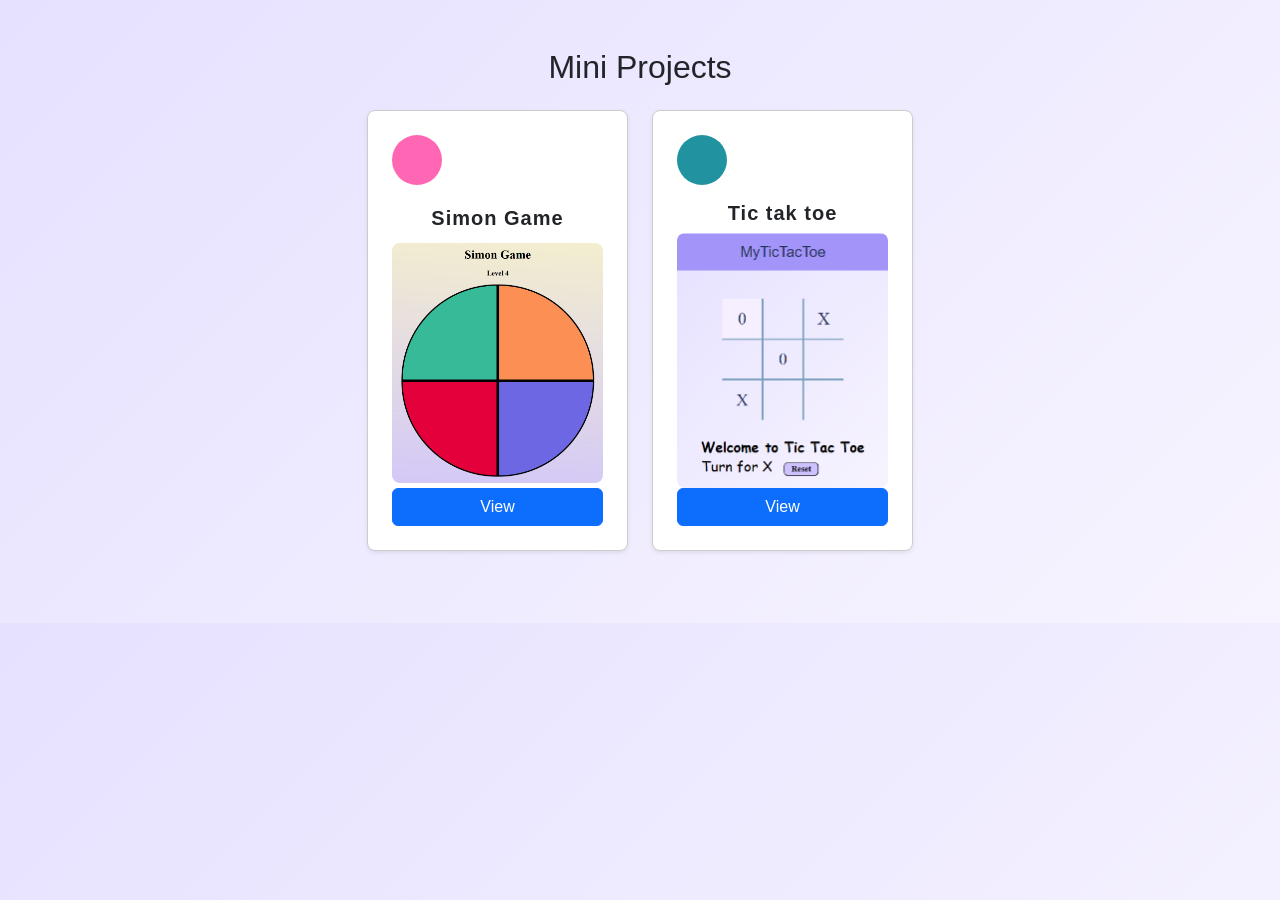
<file: index.html>
<!DOCTYPE html>
<html lang="en">
  <head>
    <meta charset="UTF-8" />
    <meta name="viewport" content="width=device-width, initial-scale=1.0" />
    <title>Document</title>

    <link
      href="https://cdn.jsdelivr.net/npm/bootstrap@5.3.3/dist/css/bootstrap.min.css"
      rel="stylesheet"
      integrity="sha384-QWTKZyjpPEjISv5WaRU9OFeRpok6YctnYmDr5pNlyT2bRjXh0JMhjY6hW+ALEwIH"
      crossorigin="anonymous"
    />
    <link href="https://unpkg.com/aos@2.3.1/dist/aos.css" rel="stylesheet" />
    <link rel="stylesheet" href="style.css" />
  </head>
  <body>
    <section id="services" class="features py-5">
      <div class="container text-center">
        <!-- Title -->
        <h2 class="mb-4">Mini Projects</h2>

        <!-- Feature Blocks -->
        <div class="row justify-content-center">
          <!-- First Feature -->
          <div
            class="col-lg-3 col-md-6 mb-4"
            data-aos="fade-up"
            data-aos-duration="1000"
          >
            <div class="card shadow-sm p-4 pop-up">
              <div class="circle bg-pink mb-3"></div>
              <h5 class="card-title">Simon Game</h5>
              <img src="image/simon.png" alt="Simon" class="card-img" />
              <a href="SimonGame/index.html" class="btn btn-primary">View</a>
            </div>
          </div>

          <!-- Second Feature -->
          <div
            class="col-lg-3 col-md-6 mb-4"
            data-aos="fade-down"
            data-aos-duration="1000"
          >
            <div class="card shadow-sm p-4 pop-up">
              <div class="circle bg-3 mb-3"></div>
              <h5 class="card-title">Tic tak toe</h5>
              <img src="image/tic-tak-toe.png" alt="TTT" class="card-img" />
              <a href="Tic-Tac-toe/index.html" class="btn btn-primary">View</a>
            </div>
          </div>
        </div>
      </div>
    </section>
    <script src="https://unpkg.com/aos@2.3.1/dist/aos.js"></script>

    <script>
      AOS.init();
    </script>
  </body>
</html>
</file>
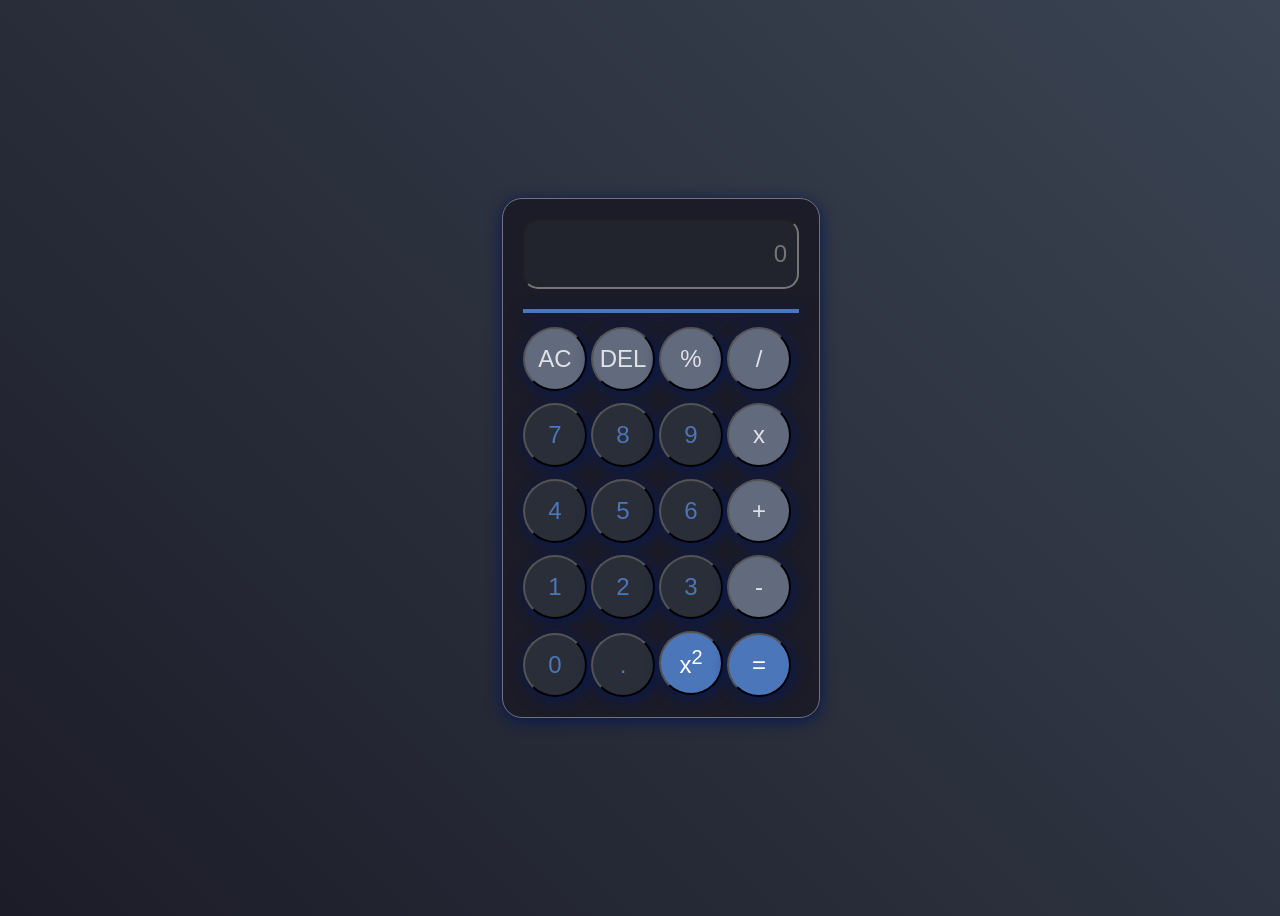
<file: Calculater/index.html>
<!DOCTYPE html>
<html lang="en">
<head>
    <meta charset="UTF-8">
    <meta name="viewport" content="width=device-width, initial-scale=1.0">
    <link rel="stylesheet" href="style.css">
    <link rel="icon" href="/image/calculator.png" style="height: 16px;width: 16px;">
    <title>Calculator</title>
</head>
<body>
    <div class="container">
      <div id="calculator">
        <input type="text" id="screen" placeholder="0" readonly>
        <hr style="margin-top: 20px; margin-bottom: 2px;">
        <div>
          <button class="button op" onclick="clearDisplay('AC')">AC</button>
          <button class="button op" onclick="clearDisplay('DEL')">DEL</button>
          <button class="button op" onclick="appendToDisplay('%')">%</button>
          <button class="button op" onclick="appendToDisplay('/')">/</button>
        </div>
        
        <div>
          <button class = 'button' onclick="appendToDisplay('7')">7</button>
          <button class = 'button' onclick="appendToDisplay('8')">8</button>
          <button class = 'button' onclick="appendToDisplay('9')">9</button>
          <button class = 'button op' onclick="appendToDisplay('*')">x</button>
        </div> 

        <div>
          <button class="button" onclick="appendToDisplay('4')">4</button>
          <button class="button" onclick="appendToDisplay('5')">5</button>
          <button class="button" onclick="appendToDisplay('6')">6</button>
          <button class="button op" onclick="appendToDisplay('+')">+</button>
        </div>
        
        <div>
          <button class="button" onclick="appendToDisplay('1')">1</button>
          <button class="button" onclick="appendToDisplay('2')">2</button>
          <button class="button" onclick="appendToDisplay('3')">3</button>
          <button class="button op" onclick="appendToDisplay('-')">-</button>
        </div>

        <div>
          <button class="button" onclick="appendToDisplay('0')">0</button>
          <button class="button" onclick="appendToDisplay('.')">.</button>
          <button class="button eq" onclick="square()">x<sup>2</sup></button>
          <button class="button eq" onclick="claculate()" >=</button>
        </div>


      </div>
    </div>

    <script src="script.js"></script>
</body>
</html>
</file>
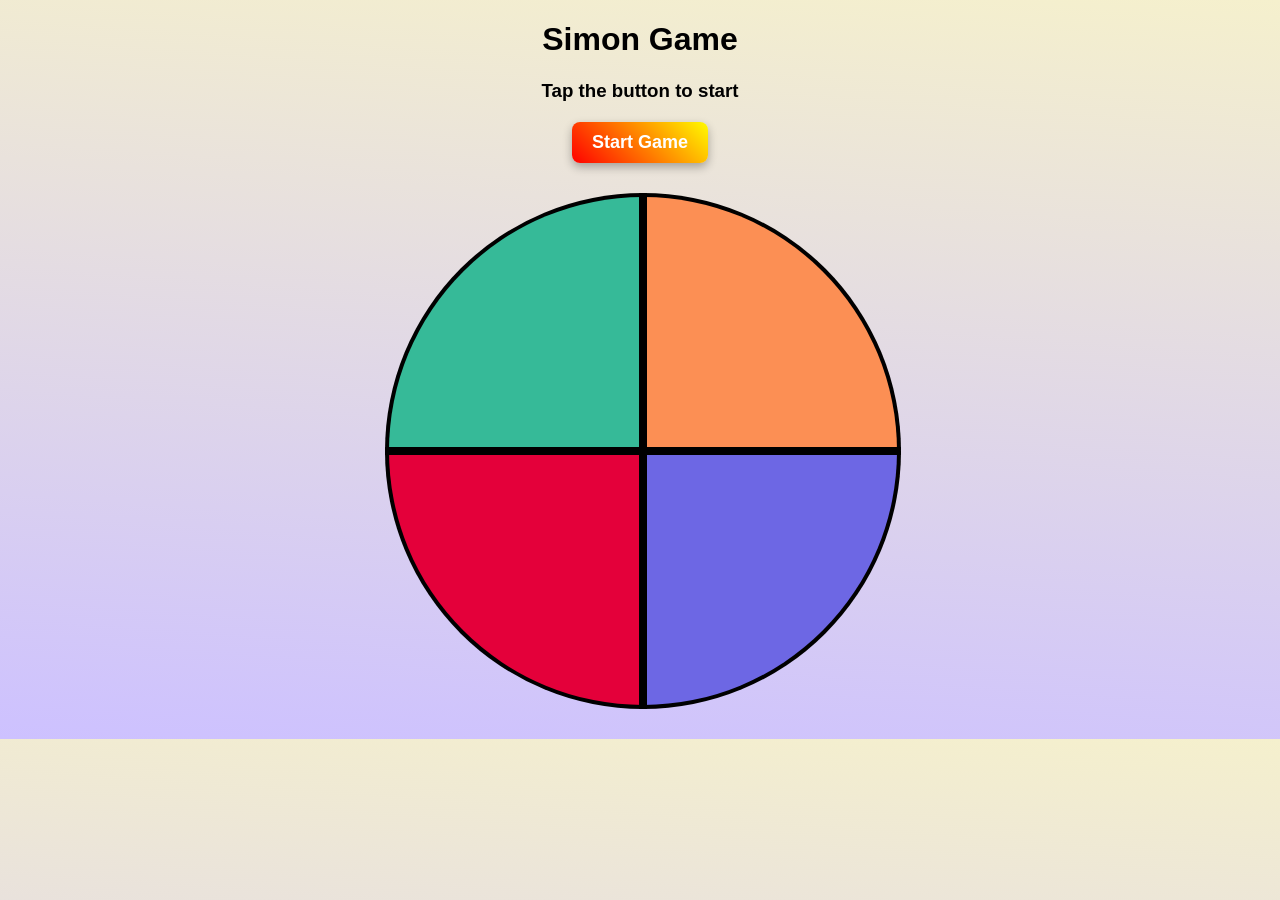
<file: SimonGame/index.html>
<!DOCTYPE html>
<html lang="en">
  <head>
    <meta charset="UTF-8" />
    <meta name="viewport" content="width=device-width, initial-scale=1.0" />
    <link rel="stylesheet" href="style.css" />
    <title>Simon Game</title>
  </head>
  <body>
    <h1>Simon Game</h1>
    <h3>Tap the button to start</h3>
    <button id="start-btn">Start Game</button>

    <div class="container">
      <div class="line-one">
        <div class="btn green"></div>
        <div class="btn red"></div>
      </div>
      <div class="line-two">
        <div class="btn orange"></div>
        <div class="btn purple"></div>
      </div>
    </div>

    <script src="main.js"></script>
  </body>
</html>
</file>
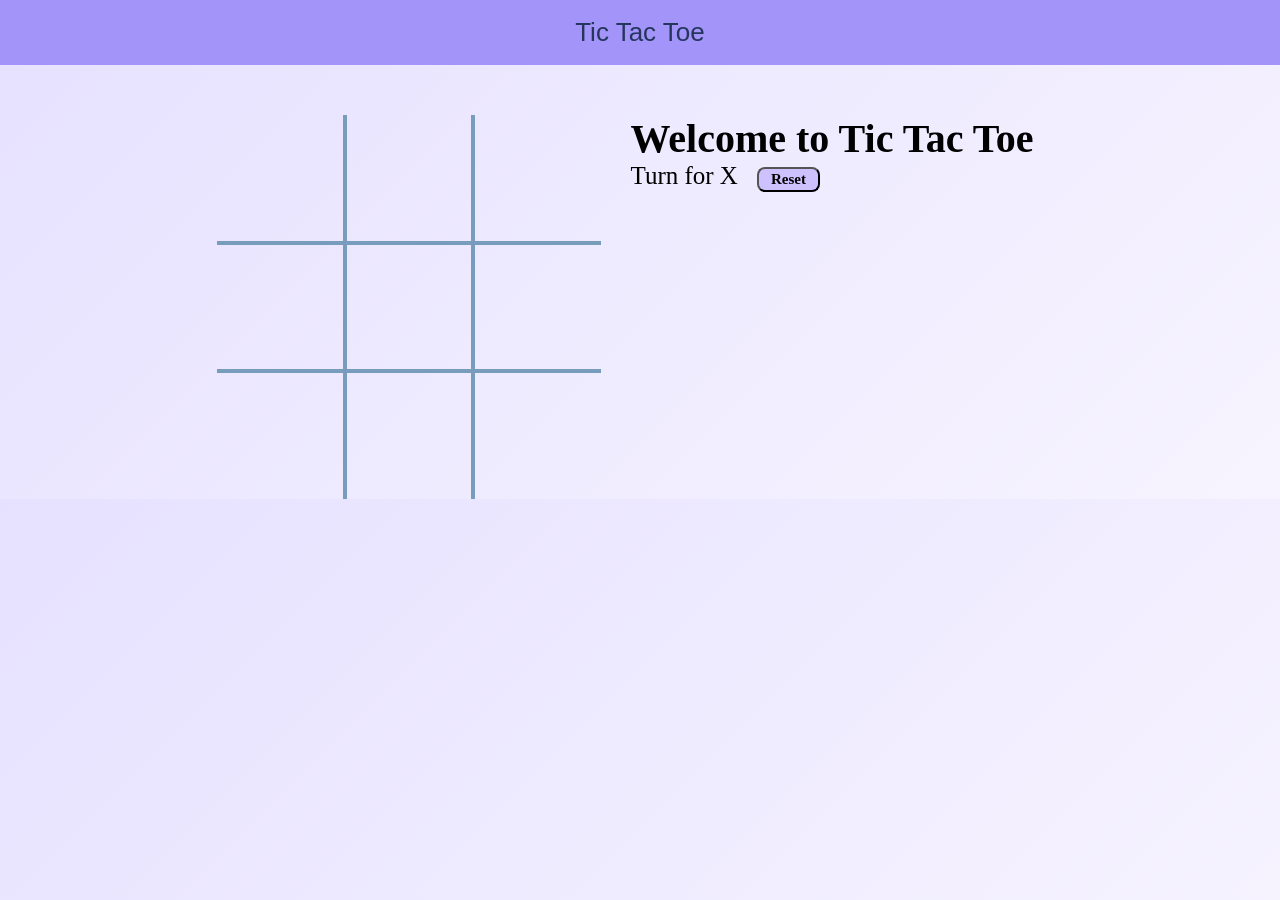
<file: Tic-Tac-toe/index.html>
<!DOCTYPE html>
<html lang="en">

<head>
    <meta charset="UTF-8">
    <meta http-equiv="X-UA-Compatible" content="IE=edge">
    <meta name="viewport" content="width=device-width, initial-scale=1.0">
    <title>Tic Tac Toe</title>
    <link rel="stylesheet" href="style.css">
</head>

<body>
    <nav>
        Tic Tac Toe
    </nav>
    <div class="gameContainer">
        <div class="container">
            <div class="box bt-0 bl-0">
                <span class="boxText"></span>
            </div>
            <div class="box bt-0">
                <span class="boxText"></span>
            </div>
            <div class="box bt-0 br-0">
                <span class="boxText"></span>
            </div>
            <div class="box bl-0">
                <span class="boxText"></span>
            </div>
            <div class="box">
                <span class="boxText"></span>
            </div>
            <div class="box br-0">
                <span class="boxText"></span>
            </div>
            <div class="box bl-0 bb-0">
                <span class="boxText"></span>
            </div>
            <div class="box bb-0">
                <span class="boxText"></span>
            </div>
            <div class="box br-0 bb-0">
                <span class="boxText"></span>
            </div>
        </div>
        <div class="gameInfo">
            <h1>Welcome to Tic Tac Toe</h1>
            <div class="buttonBoard">
                <span class="info">Turn for X</span>
                <button id="reset">Reset</button>
            </div>
            <div class="image">
                <img src="excited.gif" alt="505 : image Not found">
            </div>
        </div>
    </div>
    <script src="script.js"></script>
</body>

</html>
</file>
<file: style.css>
body {
  font-family: "Roboto", sans-serif;
  background: linear-gradient(135deg, #e6e1ff, #f7f4ff);
}

.features .row {
  display: flex;
  flex-wrap: wrap;
}
.features .card {
  height: 100%;
  display: flex;
  flex-direction: column;
  justify-content: space-between;
}
.card-img {
  border-radius: 8px;
}

.card-title {
  letter-spacing: 1px;
  font-weight: bold;
}

.circle {
  width:  50px;
  height: 50px;
  border-radius: 50%;
  display: inline-block;
}
.bg-dark {
  background-color: #333;
}
.bg-pink {
  background-color: #ff66b3;
}
.bg-3 {
  background-color: #2193a0;
}
.bg-primary {
  background-color: #007bff;
}

/* Base Div Styling */
.pop-up {
  background-color: #fff;
  border: 1px solid #ccc;
  border-radius: 8px;
  padding: 20px;
  text-align: center;
  transition: all 0.3s ease;
  box-shadow: 0 4px 6px rgba(0, 0, 0, 0.1);
}

.pop-up:hover {
  transform: scale(1.1);
  box-shadow: 0 10px 20px rgba(0, 0, 0, 0.2);
  background-color: #f9f9f9;
}

.pop-up:hover * {
  transform: scale(1.05);
  transition: transform 0.3s ease;
}
</file>
<file: Calculater/style.css>
body{ 
    /* width: 100%;*/
    height: 100vh; 
    display: flex;
    justify-content: center;
    align-items: center;    
    background: linear-gradient(45deg, #1C1C28, #3a4452);
}

#calculator{
    border: 1px solid #717377;
    padding: 20px;
    border-radius: 20px;
    background: transparent;
    box-shadow: 0px 3px 15px #071953;
    background-color: #1C1C28;    
    /* box-shadow: inset 0px 0px 10px rgba(0, 0, 0, 0.5); */
}

.button{
    height: 64px;
    width: 64px;
    border-radius: 50%;
    justify-items: center;
    font-size: x-large;
    margin-top: 12px;
    background-color:#2A2E39 ;
    color: #4C76BA;
    box-shadow: 2px 3px 15px #071953;
}

.button:hover {
    background-color: #353B48;
  }

.op{
    background-color:#626A7D;
    color: #E0E2E6;
}

.eq{
    background-color: #4C76BA;
    color: white;
}

hr{
    border: 2px solid #4C76BA;
    box-shadow: 2px 3px 15px #071953;
}

div{
    width:276px;
}

#screen{
    height:70px ;
    width: 100%;
    border-radius: 15px;
    font-size: x-large;
    padding-right: 10px;
    color: #ebf4f6;
    text-align: right;
    background-color: #21242C ;
    box-sizing: border-box;
}
</file>
<file: SimonGame/style.css>
/* General Styles */
body {
  text-align: center;
  background: linear-gradient(4deg, #cdc1ff, #f5f0cd);
  margin: 0;
  font-family: Arial, sans-serif;
}

/* Button Styles */
.btn {
  height: 150px;
  width: 150px;
  border: 4px solid black;
  display: flex;
  justify-content: center;
  align-items: center;
  cursor: pointer;
  margin: 0; /* Remove margin */
  padding: 0; /* Remove padding */
}

/* Start Button */
#start-btn {
  display: block;
  margin: 20px auto;
  padding: 10px 20px;
  font-size: 18px;
  font-weight: bold;
  color: white;
  background: linear-gradient(45deg, #ff0000, #fffb00);
  border: none;
  border-radius: 8px;
  cursor: pointer;
  box-shadow: 0px 4px 10px rgba(0, 0, 0, 0.3);
  transition: 0.3s ease-in-out;
}

#start-btn:hover {
  transform: scale(1.05);
  box-shadow: 0px 6px 15px rgba(0, 0, 0, 0.4);
}

#start-btn:active {
  transform: scale(0.95);
}

/* Container for Game */
.container {
  display: grid;
  grid-template-columns: repeat(2, 1fr);
  width: 310px; /* Ensure the width fits perfectly */
  margin: 30px auto;
}

/* Color Styles with Circular Layout */
.green {
  border-top-left-radius: 100%;
  background-color: #36ba98;
}

.red {
  border-bottom-left-radius: 100%;
  background-color: #e4003a;
}

.orange {
  background-color: #fc8f54;
  border-top-right-radius: 100%;
}

.purple {
  border-bottom-right-radius: 100%;
  background-color: #6d67e4;
}

/* Flash Effects */
.flash {
  background-color: antiquewhite;
}

.uflash {
  background-color: #11ff00;
}

/* Game Over Effect */
.wrong {
  background-color: #ff2929;
}

/* Responsive Design */
@media (min-width: 600px) {
  .btn {
    height: 200px;
    width: 200px;
  }
  .container {
    width: 410px;
  }
}

@media (min-width: 768px) {
  .btn {
    height: 250px;
    width: 250px;
  }
  .container {
    width: 510px;
  }
}
</file>
<file: Tic-Tac-toe/style.css>
/* @import url('https://fonts.googleapis.com/css2?family=Baloo+Bhai+2:wght@600&family=Roboto&display=swap'); */

body{
    background: linear-gradient(135deg, #e6e1ff, #f7f4ff);
}
nav {
    background-color: #A294F9;
    color: #26355D;
    height: 65px;
    font-size: 26px;
    display: flex;
    align-items: center;
    justify-content: center;
    font-weight: normal;
    padding: 0px 15px;
    font-family: 'Roboto', sans-serif;
}


* {
    margin: 0%;
    padding: 0%;
}

.gameContainer {
    display: flex;
    justify-content: center;
    margin-top: 50px;
}

.container {
    display: grid;
    grid-template-rows: repeat(3, 10vw);
    grid-template-columns: repeat(3, 10vw);
}

.box {
    border: 2px solid #789DBC;
    font-size: 8vw;
    cursor: pointer;
    display: flex;
    justify-content: center;
    align-items: center;
}

.box:hover {
    background-color: #F5EFFF;
}

.buttonBoard{
    justify-items: center;
}

.gameInfo {
    padding: 0px 30px;

    font-family: 'Baloo Bhai 2', cursive;
}

.gameInfo h1 {
    font-size: 2.5rem;
}

.info {
    font-size: 25px;
}

.image img {
    width: 0px;
    transition: width 1s ease-in-out;
}

/* Remove the extra outer border of box */
.br-0 {
    border-right: 0px;
}

.bl-0 {
    border-left: 0px;
}

.bt-0 {
    border-top: 0px;
}

.bb-0 {
    border-bottom: 0px;
}

.boxText{
    color: #26355D;
}

#reset {
    margin: 0px 15px;
    padding: 2px 12px;
    background-color: #CDC1FF;
    border-radius: 8px;
    cursor: pointer;
    font-weight: bold;
    font-size: 15px;
    font-family: 'Times New Roman', Times, serif, cursive;
}

@media screen and (max-width : 900px) {
    .gameContainer {
        flex-wrap: wrap;
    }

    .gameInfo {
        margin-top: 30px;
    }

    .gameInfo h1 {
        font-size: 1.5rem;
    }

    .container {
        display: grid;
        grid-template-rows: repeat(3, 19vw);
        grid-template-columns: repeat(3, 19vw);
    }
}
</file>
